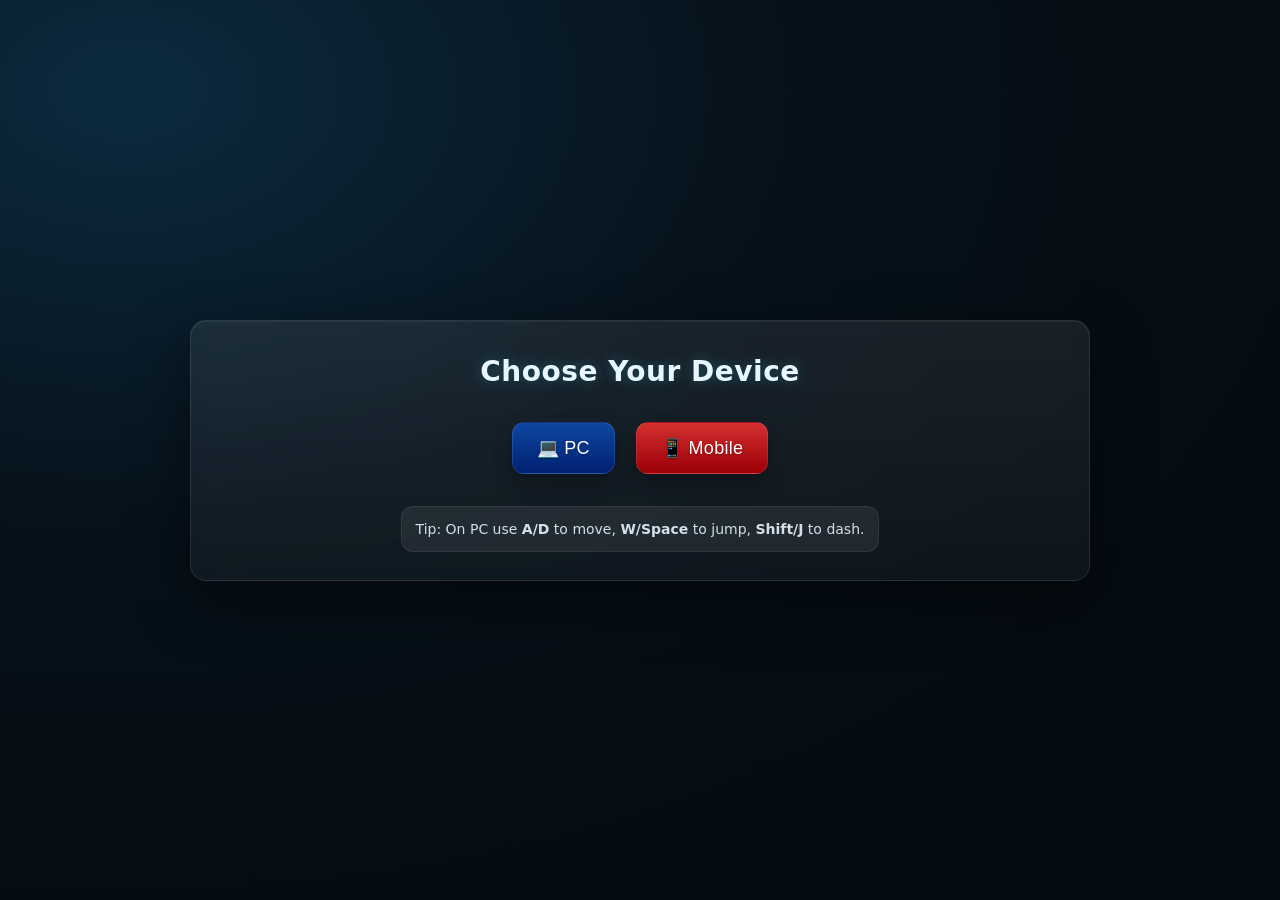
<file: index.html>
<!DOCTYPE html>
<html lang="en">
<head>
  <meta charset="UTF-8" />
  <meta
    name="viewport"
    content="width=device-width, initial-scale=1, viewport-fit=cover"
  />
  <title>Squid Dash</title>
  <link rel="stylesheet" href="style.css" />
</head>
<body>
  <!-- Device Selection -->
  <div id="deviceSelect" class="menu">
    <h1>Choose Your Device</h1>
    <div>
      <button id="selectPC" class="primary">💻 PC</button>
      <button id="selectMobile">📱 Mobile</button>
    </div>
    <div class="panel" style="margin-top:8px; font-size:14px; opacity:.9;">
      Tip: On PC use <b>A/D</b> to move, <b>W/Space</b> to jump, <b>Shift/J</b> to dash.
    </div>
  </div>

  <!-- Main Menu -->
  <div id="mainMenu" class="menu hidden" style="padding-top: 100px;">
    <h1>Squid Dash 🦑</h1>
    <button id="playBtn" class="primary">Play</button>
  </div>

  <!-- Game Canvas -->
  <div id="gameContainer" class="hidden">
    <div id="game-title-overlay">Squid Dash 🦑</div>
    <canvas id="gameCanvas"></canvas>
    <!-- DOM HUD placeholders if you want to show extra info later -->
    <div id="ui">
        <div class="hud-item">
          <div class="label">Score</div>
          <div class="value" id="scoreValue">0</div>
        </div>
        <div class="hud-item">
          <div class="label">Blocks</div>
          <div class="value" id="blocksValue">0</div>
        </div>
      </div>
  </div>

  <div id="keybinds-hint" class="hidden">⌨️ Controls: [A/D] Move | [W/Space] Jump | [Shift/J] Dash</div>

  <!-- Game Over Screen -->
  <div id="gameOver" class="menu hidden">
    <h2>Game Over</h2>
    <div class="score-summary">
      <p>Score: <span id="finalScoreValue">0</span></p>
      <p>Blocks: <span id="finalBlocksValue">0</span></p>
    </div>
    <div>
      <button id="playAgainBtn">Play Again</button>
      <button id="returnMenuBtn">Return to Menu</button>
    </div>
  </div>

  <script src="game.js"></script>
</body>
</html>
</file>
<file: style.css>
/* style.css — modernized UI (glass, glow, responsive) */

:root{
  --bg1:#08131f;
  --bg2:#0b2a3e;
  --primary:#3ae7ff;
  --primary-2:#8cf3ff;
  --btn:#1e90ff;
  --btn-hover:#63b3ff;
  --glass: rgba(255,255,255,0.08);
  --glass-strong: rgba(255,255,255,0.12);
  --text:#e8f6ff;
}

*{ box-sizing:border-box; }
html, body{
  height:100%;
}
body{
  margin:0;
  color:var(--text);
  font-family: system-ui, -apple-system, Segoe UI, Roboto, Arial, sans-serif;
  background: radial-gradient(1200px 800px at 10% 10%, #0c2a3e 0%, #06111a 55%, #050c12 100%);
  background-attachment: fixed;
  overflow-x:hidden;
  display:flex;
  flex-direction: column;
  align-items:center;
  justify-content:center;
}

/* Menus */
.menu{
  width:min(96vw, 900px);
  padding:28px;
  display:flex;
  flex-direction:column;
  align-items:center;
  justify-content:center;
  gap:16px;
  background: linear-gradient(180deg, var(--glass), rgba(255,255,255,0.04));
  border:1px solid rgba(255,255,255,0.09);
  border-radius:16px;
  box-shadow:
    0 20px 60px rgba(0,0,0,0.45),
    inset 0 1px 0 rgba(255,255,255,0.06);
  backdrop-filter: blur(8px);
}

.menu h1, .menu h2{
  margin:6px 0 10px;
  letter-spacing:0.5px;
  text-shadow: 0 0 14px rgba(58,231,255,0.25);
}

/* Buttons */
button{
  background: linear-gradient(180deg, var(--btn), #1679db);
  color:white;
  border: 1px solid rgba(255, 255, 255, 0.1);
  padding:14px 24px;
  margin:8px;
  font-size:18px;
  border-radius:12px;
  cursor:pointer;
  transition: transform .1s ease, box-shadow .2s ease, background .2s ease;
  box-shadow: 0 10px 20px rgba(0,0,0,0.25), 0 1px 2px rgba(0,0,0,0.2);
  letter-spacing:0.3px;
  text-shadow: 0 1px 2px rgba(0,0,0,0.3);
}
button:hover{
  background: linear-gradient(180deg, var(--btn-hover), #1a8ee8);
  box-shadow:0 12px 26px rgba(0,0,0,0.3), 0 1px 2px rgba(0,0,0,0.2), 0 0 0 4px rgba(58,231,255,0.1);
}
button:active{
  transform: translateY(1px) scale(0.98);
}

#selectPC { background: linear-gradient(180deg, #0d47a1, #002171); } /* Dark Blue */
#selectPC:hover { background: linear-gradient(180deg, #1e57b1, #0d3181); }

#selectMobile { background: linear-gradient(180deg, #d32f2f, #9a0007); } /* Red */
#selectMobile:hover { background: linear-gradient(180deg, #e33f3f, #aa1017); }

#playBtn { background: linear-gradient(180deg, #28a745, #1a7d35); }
#playBtn:hover { background: linear-gradient(180deg, #38b755, #2a8d45); }

#playAgainBtn { background: linear-gradient(180deg, #ffc107, #d39e00); }
#playAgainBtn:hover { background: linear-gradient(180deg, #ffca28, #e3ae10); }
#playAgainBtn.primary { background: linear-gradient(180deg, #28a745, #1a7d35); }
#playAgainBtn.primary:hover { background: linear-gradient(180deg, #38b755, #2a8d45); }

#returnMenuBtn { background: linear-gradient(180deg, #dc3545, #b02a37); }
#returnMenuBtn:hover { background: linear-gradient(180deg, #e64555, #c03a47); }

#game-title-overlay {
  position: absolute;
  top: 0;
  left: 50%;
  transform: translateX(-50%);
  background: rgba(0, 0, 0, 0.35);
  color: white;
  font-size: 20px;
  font-weight: 600;
  padding: 8px 24px;
  border-radius: 0 0 18px 18px;
  border: 1px solid rgba(255, 255, 255, 0.1);
  border-top: 0;
  text-shadow: 0 2px 5px rgba(0,0,0,0.5);
  box-shadow: 0 4px 15px rgba(0,0,0,0.3);
  pointer-events: none;
  z-index: 5;
}

/* Hide helper */
.hidden{ display:none !important; }

/* Game container */
#gameContainer{
  position:relative;
  width:min(96vw, 960px);
  display:flex;
  align-items:center;
  justify-content:center;
}
canvas{
  background: linear-gradient(#003366, #006699);
  width:min(96vw, 960px);
  height: calc(540 / 960 * min(96vw, 960px));
  border-radius:14px;
  display:block;
  box-shadow: 0 20px 60px rgba(0,0,0,0.45);
  border:1px solid rgba(255,255,255,0.09);
}

/* HUD */
#ui{
  position:absolute;
  top:16px;
  left:16px;
  display:flex;
  gap:12px;
  pointer-events:none;
}
.hud-item{
    background: var(--glass);
    border: 1px solid rgba(255,255,255,0.1);
    padding: 10px 16px;
    border-radius: 10px;
    text-shadow: 0 2px 4px rgba(0,0,0,0.4);
    box-shadow: 0 5px 15px rgba(0,0,0,0.2);
}
.hud-item .label{ 
    font-size: 14px;
    opacity: 0.7;
    margin-bottom: 2px;
    text-shadow: 0 2px 4px rgba(0,0,0,0.5);
}
.hud-item .value{
    font-size: 20px;
    font-weight: 600;
    letter-spacing: 0.5px;
    text-shadow: 0 2px 4px rgba(0,0,0,0.5);
}

/* Mobile controls */
.mobile-controls{
  position: fixed;
  left:0; right:0; bottom:12px;
  display:flex;
  justify-content:space-between;
  padding:0 18px;
  pointer-events:none;
  z-index:10;
}
.mobile-left, .mobile-right{
  pointer-events:auto;
  display:flex;
  gap:10px;
}
.mobileBtn{
  min-width:72px;
  min-height:72px;
  padding:0 18px;
  font-size:18px;
  border-radius:14px;
  border:1px solid rgba(255,255,255,0.12);
  background: linear-gradient(180deg, rgba(255,255,255,0.10), rgba(255,255,255,0.04));
  color:var(--text);
  backdrop-filter: blur(6px);
  box-shadow: 0 10px 20px rgba(0,0,0,0.35);
  transition: transform .08s ease, box-shadow .2s ease, filter .2s ease;
}
.mobileBtn.round{ border-radius:50%; }
.mobileBtn.pill{ border-radius:999px; }
.mobileBtn.primary{
  color:#002d38;
  background: linear-gradient(180deg, var(--primary), var(--primary-2));
}
.mobileBtn:active{ transform: translateY(1px) scale(.98); }

/* Device select tweaks */
#deviceSelect h1{
  font-size:28px;
}

/* Game Over */
#gameOver p{
  text-shadow: 0 2px 4px rgba(0,0,0,0.5);
}
#keybinds-hint {
  margin-top: 16px;
  padding: 10px 20px;
  background: linear-gradient(180deg, var(--glass), rgba(255,255,255,0.04));
  border: 1px solid rgba(255,255,255,0.09);
  border-radius: 12px;
  box-shadow: 0 10px 30px rgba(0,0,0,0.3);
  backdrop-filter: blur(8px);
  color: rgba(255,255,255,0.8);
  font-size: 14px;
  font-weight: 500;
  text-shadow: 0 1px 2px rgba(0,0,0,0.2);
}

.score-summary {
  display: flex;
  flex-direction: column;
  gap: 8px;
  margin: 12px 0;
  padding: 16px 24px;
  background: rgba(0,0,0,0.25);
  border-radius: 12px;
  border: 1px solid rgba(255,255,255,0.05);
  text-align: center;
}

.score-summary p {
  margin: 0;
  font-size: 18px;
  font-weight: 500;
  color: rgba(255,255,255,0.9);
}

.score-summary p span {
  font-weight: 700;
  color: white;
}

#gameOver h2{
  font-size:24px;
}
#finalScore{
  margin:8px 0 8px;
  font-weight:600;
  letter-spacing:0.3px;
}

/* Credits / Leaderboard placeholders (if later added as panels) */
.panel{
  padding:14px;
  border-radius:12px;
  background: var(--glass);
  border:1px solid rgba(255,255,255,0.08);
}
</file>
